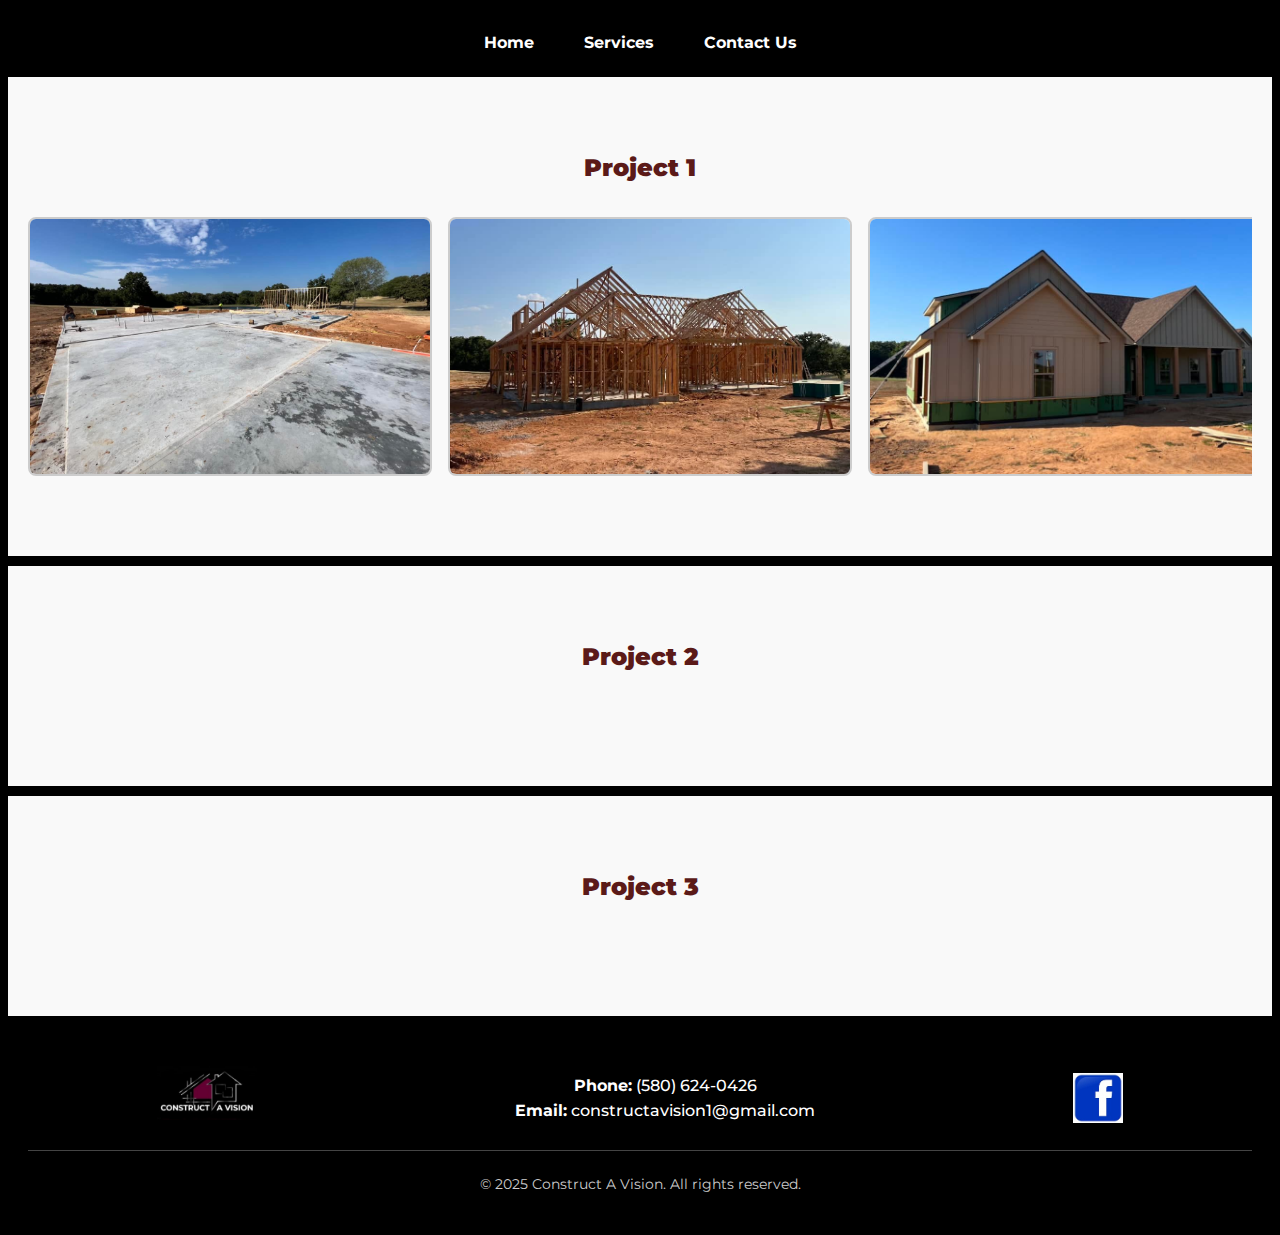
<file: Gallery/c_gallery.html>
<html lang="en">
<head>
  <meta charset="UTF-8">
  <meta name="viewport" content="width=device-width, initial-scale=1.0">
  <title>CAV - Construction Gallery</title>
  <link rel="stylesheet" href="../style.css">
  <link href="https://fonts.googleapis.com/css2?family=Montserrat:wght@400;600;800&display=swap" 
        rel="stylesheet">
  <link rel="apple-touch-icon" sizes="180x180" href="../Images/apple-touch-icon.png">
  <link rel="icon" type="image/png" sizes="32x32" href="../Images/favicon-32x32.png">
  <link rel="icon" type="image/png" sizes="16x16" href="../Images/favicon-16x16.png">
  <link rel="manifest" href="../Images/site.webmanifest">      

</head>

<body>

    <nav class="site-nav">
        <ul>
            <li><a href="../index.html">Home</a></li>
            <li><a href="../services.html">Services</a></li>
            <li><a href="../index.html#contact">Contact Us</a></li>
        </ul>
    </nav>

    <section class="project">
        <div class="title">
            <h1><strong>Project 1</strong></h1>
        </div>
        <div class="gallery">
            
            <img src="construction/NB1_A.jpg" alt="Foundation work">
            <img src="construction/NB1_B.jpg" alt="Framing stage">
            <img src="construction/NB1_C.jpg" alt="Completed home1">
            <img src="construction/NB1_D.jpg" alt="Completed home2">
            <img src="construction/NB1_E.jpg" alt="Completed home3">
        </div>
    </section>


    <section class="project">
        <div class="title">
            <h1><strong>Project 2</strong></h1>
        </div>
        <div class="gallery">
            <!--
            <img src="../images/construction/project1-1.jpg" alt="Foundation work">
            <img src="../images/construction/project1-2.jpg" alt="Framing stage">
            <img src="../images/construction/project1-3.jpg" alt="Completed home">
            -->
        </div>
    </section>

    <section class="project">
        <div class="title">
            <h1><strong>Project 3</strong></h1>
        </div>
        <div class="gallery">
            <!--
            <img src="../images/construction/project1-1.jpg" alt="Foundation work">
            <img src="../images/construction/project1-2.jpg" alt="Framing stage">
            <img src="../images/construction/project1-3.jpg" alt="Completed home">
            -->
        </div>
    </section>

     <footer class="site-footer">
    <div class="footer-content">
      <div class="footer-logo">
        <img src="../Images/CAV_LOGO.png" alt="Construct A Vision Logo">
      </div>

      <div class="footer-contact">
        <p><strong>Phone:</strong> (580) 624-0426</p>
        <p><strong>Email:</strong> constructavision1@gmail.com</p>
      </div>

      <div class="footer-social">
        <a href="https://www.facebook.com/people/Construct-A-Vision/100063524230450/" target="_blank" aria-label="Visit our Facebook page">
        <img src="../Images/facebook-icon.jfif" alt="Facebook" />
        </a>
      </div>

    </div>

    <div class="footer-bottom">
      <p>&copy; 2025 Construct A Vision. All rights reserved.</p>
    </div>
  </footer>

</body>

</html>
</file>
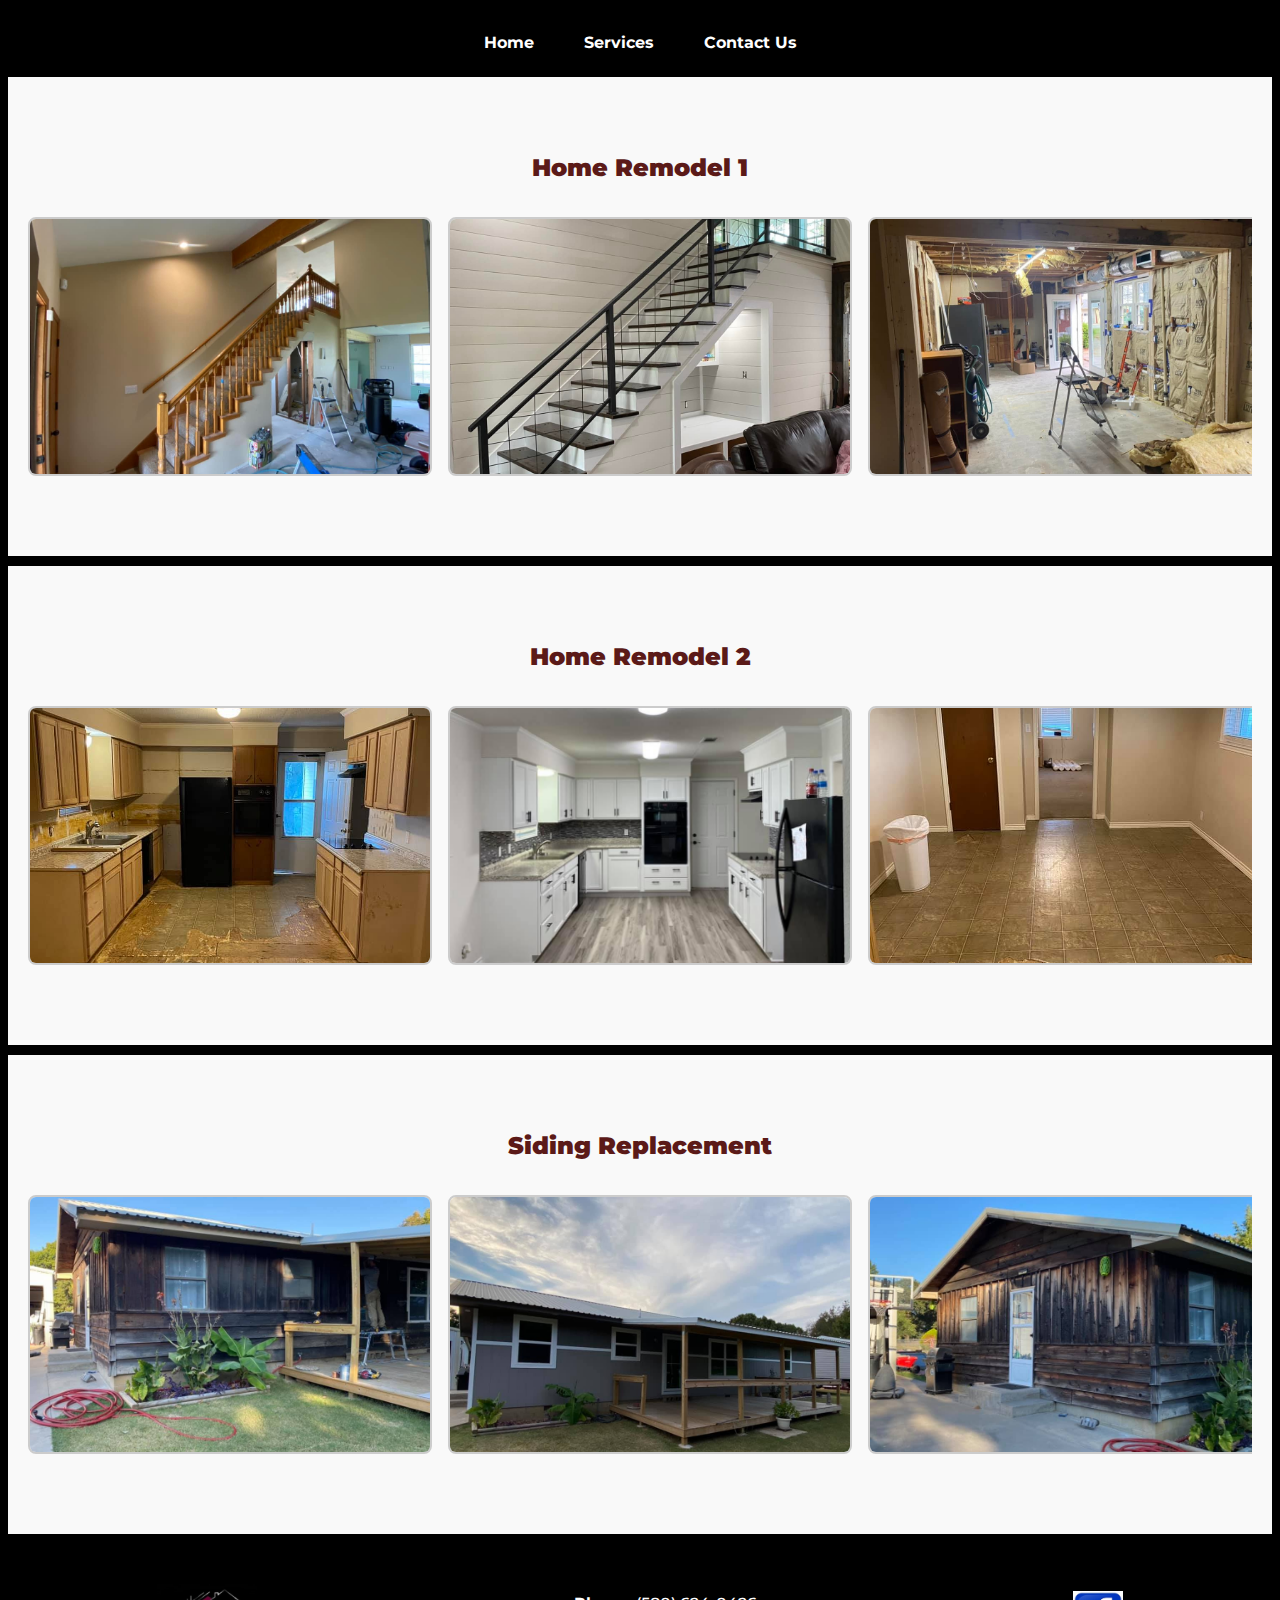
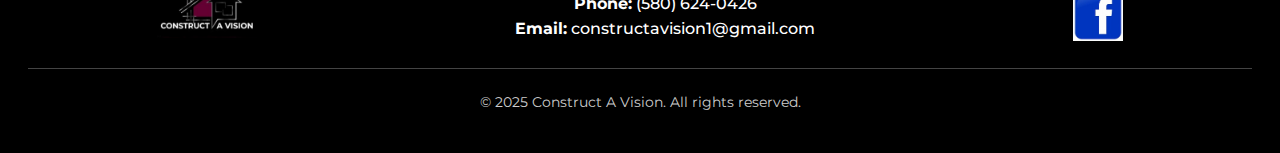
<file: Gallery/r_gallery.html>
<html lang="en">
<head>
  <meta charset="UTF-8">
  <meta name="viewport" content="width=device-width, initial-scale=1.0">
  <title>CAV - Remodel Gallery</title>
  <link rel="stylesheet" href="../style.css">
  <link href="https://fonts.googleapis.com/css2?family=Montserrat:wght@400;600;800&display=swap" 
        rel="stylesheet">
  <link rel="apple-touch-icon" sizes="180x180" href="../Images/apple-touch-icon.png">
  <link rel="icon" type="image/png" sizes="32x32" href="../Images/favicon-32x32.png">
  <link rel="icon" type="image/png" sizes="16x16" href="../Images/favicon-16x16.png">
  <link rel="manifest" href="../Images/site.webmanifest">      

</head>

<body>

    <nav class="site-nav">
        <ul>
            <li><a href="../index.html">Home</a></li>
            <li><a href="../services.html">Services</a></li>
            <li><a href="../index.html#contact">Contact Us</a></li>
        </ul>
    </nav>

    <section class="project">
        <div class="title">
            <h1><strong>Home Remodel 1</strong></h1>
        </div>
        <div class="gallery">
            <img src="remodel/HR1B_A.jpg" alt="Home Remodel1 before">
            <img src="remodel/HR1A_A.jpg" alt="Home Remodel1 after">
            <img src="remodel/HR1B_B.jpg" alt="Home Remodel2 before">
            <img src="remodel/HR1A_B.jpg" alt="Home Remodel2 after">
        </div>
    </section>


    <section class="project">
        <div class="title">
            <h1><strong>Home Remodel 2</strong></h1>
        </div>
        <div class="gallery">
            <img src="remodel/HR2B_A.jpg" alt="Home Remodel1 before">
            <img src="remodel/HR2A_A.jpg" alt="Home Remodel1 after">
            <img src="remodel/HR2B_B.jpg" alt="Home Remodel2 before">
            <img src="remodel/HR2A_B.jpg" alt="Home Remodel2 after">
            <img src="remodel/HR2B_C.jpg" alt="Home Remodel2 before">
            <img src="remodel/HR2A_C.jpg" alt="Home Remodel2 after">
            <img src="remodel/HR2B_D.jpg" alt="Home Remodel2 before">
            <img src="remodel/HR2A_D.jpg" alt="Home Remodel2 after">
        </div>
    </section>

    <section class="project">
        <div class="title">
            <h1><strong>Siding Replacement</strong></h1>
        </div>
        <div class="gallery">
            <img src="remodel/HR3B_A.jpg" alt="Home Remodel1 before">
            <img src="remodel/HR3A_A.jpg" alt="Home Remodel1 after">
            <img src="remodel/HR3B_B.jpg" alt="Home Remodel2 before">
            <img src="remodel/HR3A_B.jpg" alt="Home Remodel2 after">
            <img src="remodel/HR3A_C.jpg" alt="Home Remodel3 before">
        </div>
    </section>

     <footer class="site-footer">
    <div class="footer-content">
      <div class="footer-logo">
        <img src="../Images/CAV_LOGO.png" alt="Construct A Vision Logo">
      </div>

      <div class="footer-contact">
        <p><strong>Phone:</strong> (580) 624-0426</p>
        <p><strong>Email:</strong> constructavision1@gmail.com</p>
      </div>

      <div class="footer-social">
        <a href="https://www.facebook.com/people/Construct-A-Vision/100063524230450/" target="_blank" aria-label="Visit our Facebook page">
        <img src="../Images/facebook-icon.jfif" alt="Facebook" />
        </a>
      </div>

    </div>

    <div class="footer-bottom">
      <p>&copy; 2025 Construct A Vision. All rights reserved.</p>
    </div>
  </footer>

</body>

</html>
</file>
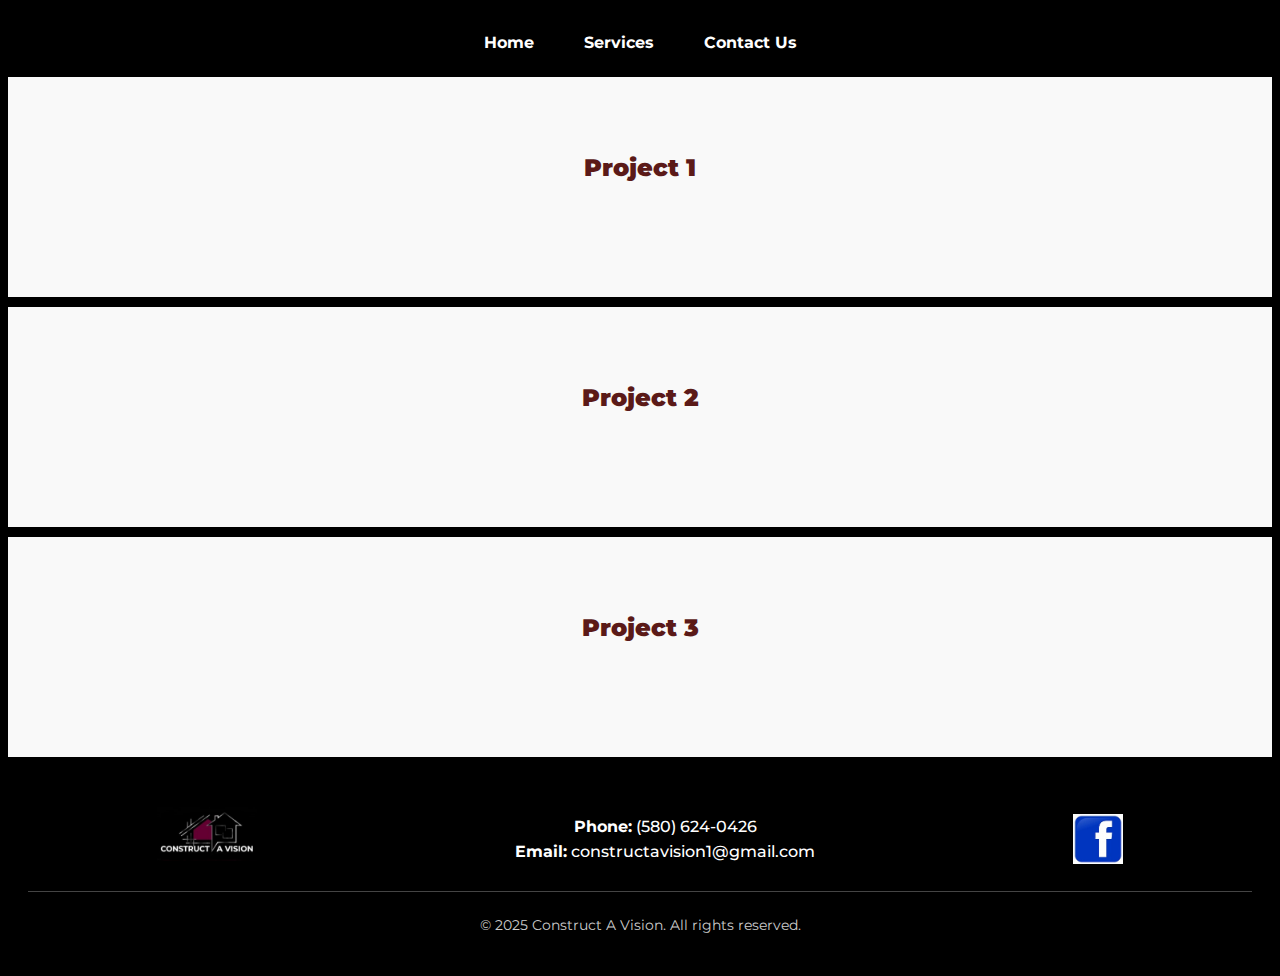
<file: Gallery/w_gallery.html>
<html lang="en">
<head>
  <meta charset="UTF-8">
  <meta name="viewport" content="width=device-width, initial-scale=1.0">
  <title>Construct A Vision</title>
  <link rel="stylesheet" href="../style.css">
  <link href="https://fonts.googleapis.com/css2?family=Montserrat:wght@400;600;800&display=swap" 
        rel="stylesheet">

</head>

<body>
    <nav class="site-nav">
        <ul>
            <li><a href="../index.html">Home</a></li>
            <li><a href="../services.html">Services</a></li>
            <li><a href="../index.html#contact">Contact Us</a></li>
        </ul>
    </nav>

    <section class="project">
        <div class="title">
            <h1><strong>Project 1</strong></h1>
        </div>
        <div class="gallery">
            <!--
            <img src="../images/construction/project1-1.jpg" alt="Foundation work">
            <img src="../images/construction/project1-2.jpg" alt="Framing stage">
            <img src="../images/construction/project1-3.jpg" alt="Completed home">
            -->
        </div>
    </section>


    <section class="project">
        <div class="title">
            <h1><strong>Project 2</strong></h1>
        </div>
        <div class="gallery">
            <!--
            <img src="../images/construction/project1-1.jpg" alt="Foundation work">
            <img src="../images/construction/project1-2.jpg" alt="Framing stage">
            <img src="../images/construction/project1-3.jpg" alt="Completed home">
            -->
        </div>
    </section>

    <section class="project">
        <div class="title">
            <h1><strong>Project 3</strong></h1>
        </div>
        <div class="gallery">
            <!--
            <img src="../images/construction/project1-1.jpg" alt="Foundation work">
            <img src="../images/construction/project1-2.jpg" alt="Framing stage">
            <img src="../images/construction/project1-3.jpg" alt="Completed home">
            -->
        </div>
    </section>

 <footer class="site-footer">
    <div class="footer-content">
      <div class="footer-logo">
        <img src="../Images/CAV_LOGO.png" alt="Construct A Vision Logo">
      </div>

      <div class="footer-contact">
        <p><strong>Phone:</strong> (580) 624-0426</p>
        <p><strong>Email:</strong> constructavision1@gmail.com</p>
      </div>

      <div class="footer-social">
        <a href="https://www.facebook.com/people/Construct-A-Vision/100063524230450/" target="_blank" aria-label="Visit our Facebook page">
        <img src="../Images/facebook-icon.jfif" alt="Facebook" />
        </a>
      </div>

    </div>

    <div class="footer-bottom">
      <p>&copy; 2025 Construct A Vision. All rights reserved.</p>
    </div>
  </footer>
  
</body>

</html>
</file>
<file: style.css>
body {
  font-family: 'Montserrat', sans-serif;
  background-color: #000;
}
/*  ##### HOMEPAGE #####  */
/* Hero Section */
#hero {
  background-color: #000;
  padding: 50px 20px;
  text-align: center;
  display: flex;
  flex-direction: column;
  align-items: center;
  justify-content: center;
}

/* Logo  */
#hero .logo img {
  max-width: 500px;   /* increase from 300px */
  width: 100%;
  height: auto;
  margin-bottom: 40px;
}

/* Transparent tag background */
#hero .tag {
  background-color: #f9f9f9; /* super light transparent white */
  padding: 20px 40px;
  border-radius: 8px;
  backdrop-filter: blur(2px); /* optional: soft blur for effect */
}

#hero .tag h3 {
  font-size: 2.2rem;
  font-weight: 800;
  color: #5B1A18; /* Maroon from business card */
  margin: 0;
}

/* Nav */

.site-nav {
  background-color: #000;
  padding: 15px 20px;
  text-align: center;
}

.site-nav ul {
  list-style: none;
  margin: 0;
  padding: 0;
  display: flex;
  justify-content: center;
  gap: 30px;
  position: relative;
}

.site-nav li {
  position: relative;
}

.site-nav a {
  text-decoration: none;
  color: white;
  font-weight: bold;
  font-family: 'Montserrat', sans-serif;
  font-size: 1rem;
  padding: 10px;
  display: block;
}

.site-nav a:hover {
  color: #5B1A18; /* maroon accent */
}

/* About Us Section */
#about {
  background-color: #f9f9f9;
  padding: 80px 20px 100px; 
  margin-bottom: 10px; /* adds separation before Services */
  text-align: center;
}

/* Description Section */
#about .desc h1 {
  font-size: 2.5rem;
  color: #000;
  margin-bottom: 20px;
}

#about .desc h2:first-of-type {
  font-size: 1.3rem;
  color: #5B1A18; /* Maroon accent */
  margin-bottom: 10px;
}

#about .desc h2:last-of-type {
  font-size: 1.2rem;
  color: #333;
  font-weight: normal;
  margin-bottom: 40px;
}

/* Profile Cards */
#about .photo {
  display: flex;
  justify-content: center;
  gap: 40px;
  flex-wrap: wrap;
}

.box {
  display: flex;
  flex-direction: column;
  align-items: center;
}

.square {
  width: 150px;
  height: 150px;
  background-color: #ddd; /* placeholder gray */
  border-radius: 8px;
  margin-bottom: 10px;
  border: 2px solid #5B1A18; /* optional maroon border */
}

/* Name Text */
.text {
  font-size: 1.1rem;
  color: #5B1A18;
  font-weight: 600;
}


/* Services Section */
#services {
  background-color: #f9f9f9;
  padding: 60px 20px;
  margin-bottom: 10px;
  text-align: center;
}

#services h2 {
  font-size: 2.5rem;
  margin-bottom: 40px;
  color: #000;
}

.service-cards {
  display: flex;
  flex-wrap: wrap;
  gap: 30px;
  justify-content: center;
  max-width: 1200px;
  margin: 0 auto;
}

.service {
  display: block;
  background-color: white;
  border: 2px solid #5B1A18; /* maroon border */
  padding: 30px;
  width: 300px;
  border-radius: 8px;
  box-shadow: 0 4px 10px rgba(0,0,0,0.1);
  transition: transform 0.3s ease;
  text-decoration: none;   /* remove underline */
  color: inherit;          /* inherit text color */
}

.service:hover {
  transform: translateY(-5px);
  cursor: pointer;
}

.service h3 {
  font-size: 1.5rem;
  font-weight: bolder;
  color: #5B1A18;
  margin-bottom: 15px;
}

.service p {
  font-size: 1rem;
  color: #333;
  line-height: 1.6;
}

/* Contact Section */
#contact {
  background-color: #f9f9f9;
  padding: 80px 20px;
  text-align: center;
}

#contact h2 {
  font-size: 2.5rem;
  margin-bottom: 20px;
  color: #000;
}

#contact p {
  font-size: 1.1rem;
  color: #333;
  margin-bottom: 40px;
}

#contact ul {
  list-style: none;
  padding: 0;
  margin-bottom: 40px;
}

#contact ul li {
  font-size: 1rem;
  color: #5B1A18;
  margin-bottom: 8px;
}

/* Form Styles */
#contact form {
  max-width: 600px;
  margin: 0 auto;
  display: flex;
  flex-direction: column;
  gap: 20px;
}

#contact label {
  font-weight: bold;
  text-align: left;
  color: #000;
}

#contact input,
#contact textarea {
  padding: 12px;
  border: 2px solid #ccc;
  border-radius: 6px;
  font-size: 1rem;
  width: 100%;
  box-sizing: border-box;
}

#contact input:focus,
#contact textarea:focus {
  border-color: #5B1A18;
  outline: none;
}

#contact button {
  background-color: #5B1A18;
  color: white;
  border: none;
  padding: 14px;
  font-size: 1rem;
  font-weight: bold;
  border-radius: 6px;
  cursor: pointer;
  transition: background-color 0.3s ease;
}

#contact button:hover {
  background-color: #3e0f0e;
}

.site-footer {
  background-color: #000;
  color: white;
  padding: 40px 20px 20px;
  text-align: center;
  font-family: 'Montserrat', sans-serif;
}

.footer-content {
  display: flex;
  flex-wrap: wrap;
  justify-content: space-around;
  align-items: center;
  margin-bottom: 20px;
}

.footer-logo img {
  max-width: 100px;
  height: auto;
  margin-bottom: 10px;
}

.footer-contact p {
  margin: 6px 0;
  color: white;
  text-decoration: none;
  font-weight: 500;
}

.footer-social img {
  max-width: 50px;
  height: auto;
  transition: transform 0.3s ease;
}

.footer-social img:hover {
  transform: scale(1.1);
}

.footer-bottom {
  border-top: 1px solid #444;
  padding-top: 10px;
  font-size: 0.875rem;
  color: #ccc;
}


/*  ##### SERVICES PAGE #####  */
/* Construction Section */
#construction {
  background-color: #f9f9f9;
  padding: 80px 20px;
  margin-bottom: 10px;
  text-align: center;
}

/* Section Title & Description */
.description h1 {
  font-size: 2.2rem;
  color: #000;
  margin-bottom: 10px;
}

.description h3 {
  font-size: 1.2rem;
  color: #5B1A18;
  font-weight: normal;
  padding: 0 75px;
  margin-bottom: 40px;
}

.description a {
    font-size: 1.2rem;
    color: #5B1A18;
    font-weight: 600;
}

/* Capabilities List */
.capabilities ul {
  list-style-type: disc;
  list-style-position: inside;
  max-width: 600px;
  margin: 0 auto 60px;
  padding: 0;
  text-align: left;
}

.capabilities li {
  font-size: 1rem;
  color: #333;
  margin-bottom: 10px;
}

.photo-link {
  display: flex;
  justify-content: space-between;
  align-items: center;
  margin-top: 40px;
  padding: 0 75px;
}

.home a,
.photo a {
  font-size: 1.25rem;
  font-weight: 600;
  color: #000;
  text-decoration: underline;
}

/* Remodel Section */
#remodel {
  background-color: #f9f9f9;
  padding: 60px 20px;
  margin-bottom: 10px;
  text-align: center;
}

/* Welding Section */
#welding {
  background-color: #f9f9f9;
  padding: 60px 20px;
  text-align: center;
}

/*  ##### GALLERY PAGES #####  */
.project {
    background-color: #f9f9f9;
    padding: 60px 20px;
    margin-bottom: 10px;
    text-align: center;
}

.project h1 {
    font-size: 1.5rem;
    font-weight: bolder;
    color: #5B1A18;
    margin-bottom: 15px;
}

.gallery {
  display: flex;
  overflow-x: auto;
  gap: 16px;
  padding: 20px 0;
  scroll-snap-type: x mandatory;
}

.gallery img {
  flex: 0 0 auto;
  width: 400px;
  height: 255px;
  object-fit: cover;
  border-radius: 8px;
  border: 2px solid #ccc;
  scroll-snap-align: start;
}

.error-page {
  display: flex;
  align-items: center;
  justify-content: center;
  min-height: 100vh;
  background-color: #f9f9f9;
  padding: 40px 20px;
  text-align: center;
}

.error-container h1 {
  font-size: 6rem;
  font-weight: 800;
  color: #5B1A18;
  margin: 0;
}

.error-container h2 {
  font-size: 2rem;
  color: #000;
  margin: 10px 0;
}

.error-container p {
  font-size: 1.1rem;
  color: #333;
  margin-bottom: 30px;
}

.error-returns {
  display: flex;
  justify-content: space-between;
  align-items: center;
  margin-top: 40px;
  padding: 0 75px;
}

.home-link {
  display: inline-block;
  font-size: 1rem;
  font-weight: bold;
  padding: 12px 24px;
  background-color: #5B1A18;
  color: white;
  border-radius: 6px;
  text-decoration: none;
  transition: background-color 0.3s ease;
}

.home-link:hover {
  background-color: #3e0f0e;
}

/*  ##### MOBILE FRIENDLY #####  */
@media (max-width: 768px) {
  /* Hero Section */
  #hero .logo img {
    max-width: 300px;
  }

  #hero .tag h3,
  #about .desc h1:first-of-type,
  #services h2,
  #contact h2 {
    font-size: 1.8rem;
  }

  /* Profile Section */
  #about .photo {
    flex-direction: column;
    gap: 20px;
  }

  /* Services Cards */
  .service-cards {
    flex-direction: column;
    align-items: center;
  }

  .service {
    width: 90%;
  }

  .description h3 {
    padding: 0px 20px;
  }

  /* Footer */
  .footer-content {
    flex-direction: column;
    align-items: center;
    gap: 20px;
  }

  .footer-logo img {
    max-width: 80px;
  }

  .footer-social {
  margin-top: 10px;
}

.footer-social img {
  width: 28px;
  height: 28px;
}

  /* Contact Page spacing */
  #contact form {
    padding: 0 10px;
  }

  /* Photo link buttons */
  .photo-link {
    flex-direction: column;
    gap: 16px;
    padding: 0 20px;
    align-items: stretch;
  }

  .home a,
  .photo a {
    text-align: center;
  }

  /* Dropdown nav */
  .site-nav ul {
    flex-direction: column;
    gap: 10px;
  }

  .gallery {
  display: flex;
  overflow-x: auto;
  gap: 16px;
  padding: 20px 0;
  scroll-snap-type: x mandatory;
}

.gallery img {
  flex: 0 0 auto;
  width: 250px;
  height: 160px;
  object-fit: cover;
  border-radius: 8px;
  border: 2px solid #ccc;
  scroll-snap-align: start;
}

}
</file>
